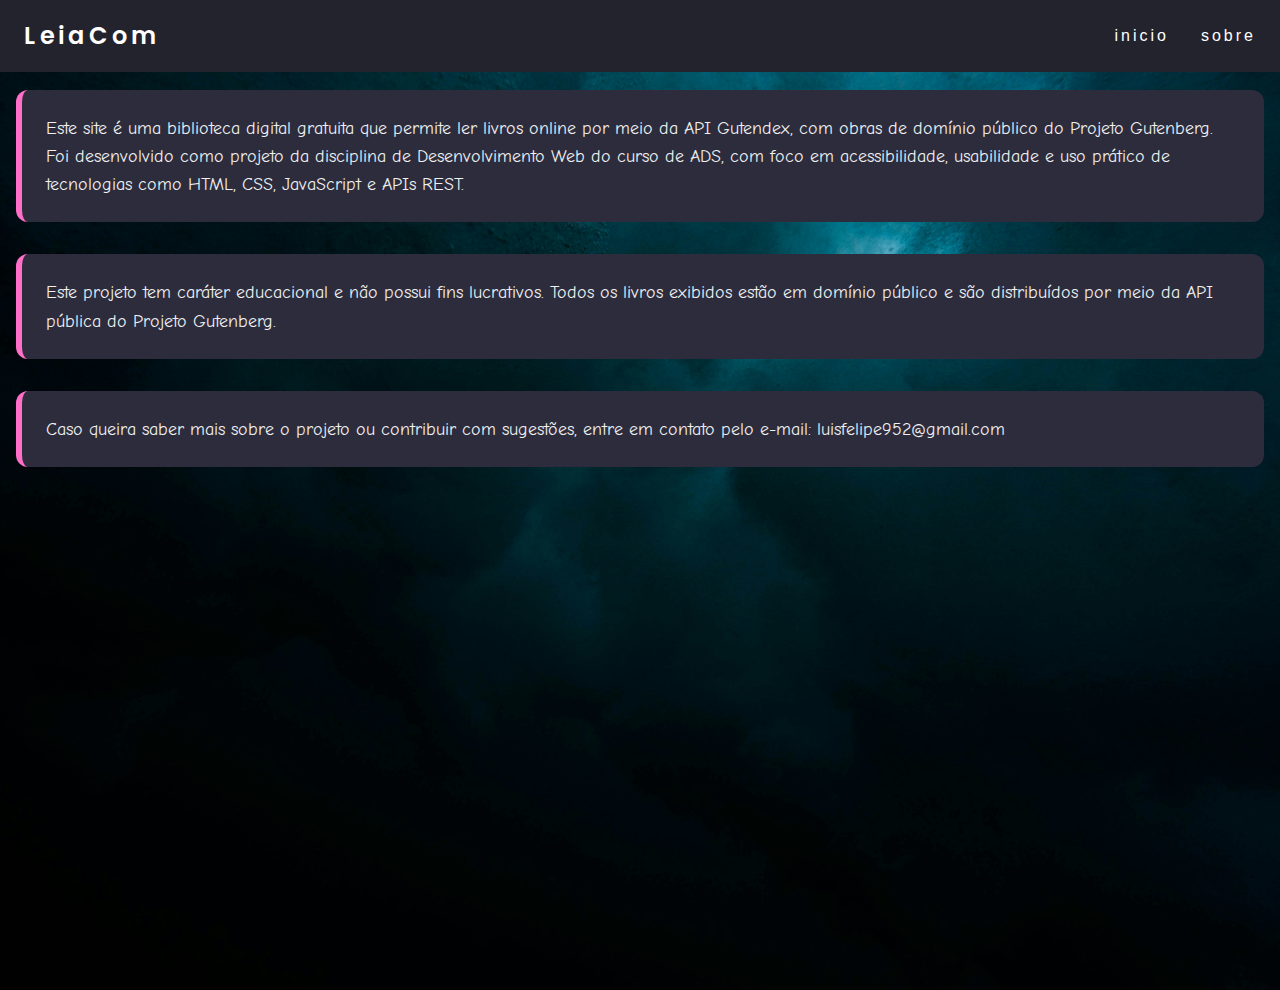
<file: sobre.html>
<!DOCTYPE html>
<html lang="pt-br">
  <head>
    <meta charset="UTF-8" />
    <meta name="viewport" content="width=device-width, initial-scale=1.0" />
    <link rel="stylesheet" href="./src/css/pages/sobre/sobre.css" />
    <title>LeiaComSobre</title>
  </head>
  <body>
    <header>
      <nav>
        <a class="logo" href="/">LeiaCom</a>
        <div class="mobilemenu" id="mobilemenu">
          <div class="line1"></div>
          <div class="line2"></div>
          <div class="line3"></div>
        </div>
        <ul class="navlist" id="navlist">
          <li><a href="/index.html">inicio</a></li>
          <li><a href="/sobre.html">sobre</a></li>
        </ul>
      </nav>
    </header>

    <main>
      <div class="caixa">
        <p class="texto">
          Este site é uma biblioteca digital gratuita que permite ler livros
          online por meio da API Gutendex, com obras de domínio público do
          Projeto Gutenberg. Foi desenvolvido como projeto da disciplina de
          Desenvolvimento Web do curso de ADS, com foco em acessibilidade,
          usabilidade e uso prático de tecnologias como HTML, CSS, JavaScript e
          APIs REST.
        </p>
      </div>

      <div class="caixa">
        <p class="texto">
          Este projeto tem caráter educacional e não possui fins lucrativos.
          Todos os livros exibidos estão em domínio público e são distribuídos
          por meio da API pública do Projeto Gutenberg.
        </p>
      </div>

      <div class="caixa">
        <p class="texto">
          Caso queira saber mais sobre o projeto ou contribuir com sugestões,
          entre em contato pelo e-mail: luisfelipe952@gmail.com
        </p>
      </div>
    </main>

    <script src="/src/scripts/shared/navbar.js"></script>
  </body>
</html>
</file>
<file: src/css/pages/sobre/sobre.css>
@import "../../layouts/navbar.css";
@import "../../layouts/reset.css";
@import "../../layouts/responsividade/navbarresponsivo.css";
@import "./paragrafos.css";
</file>
